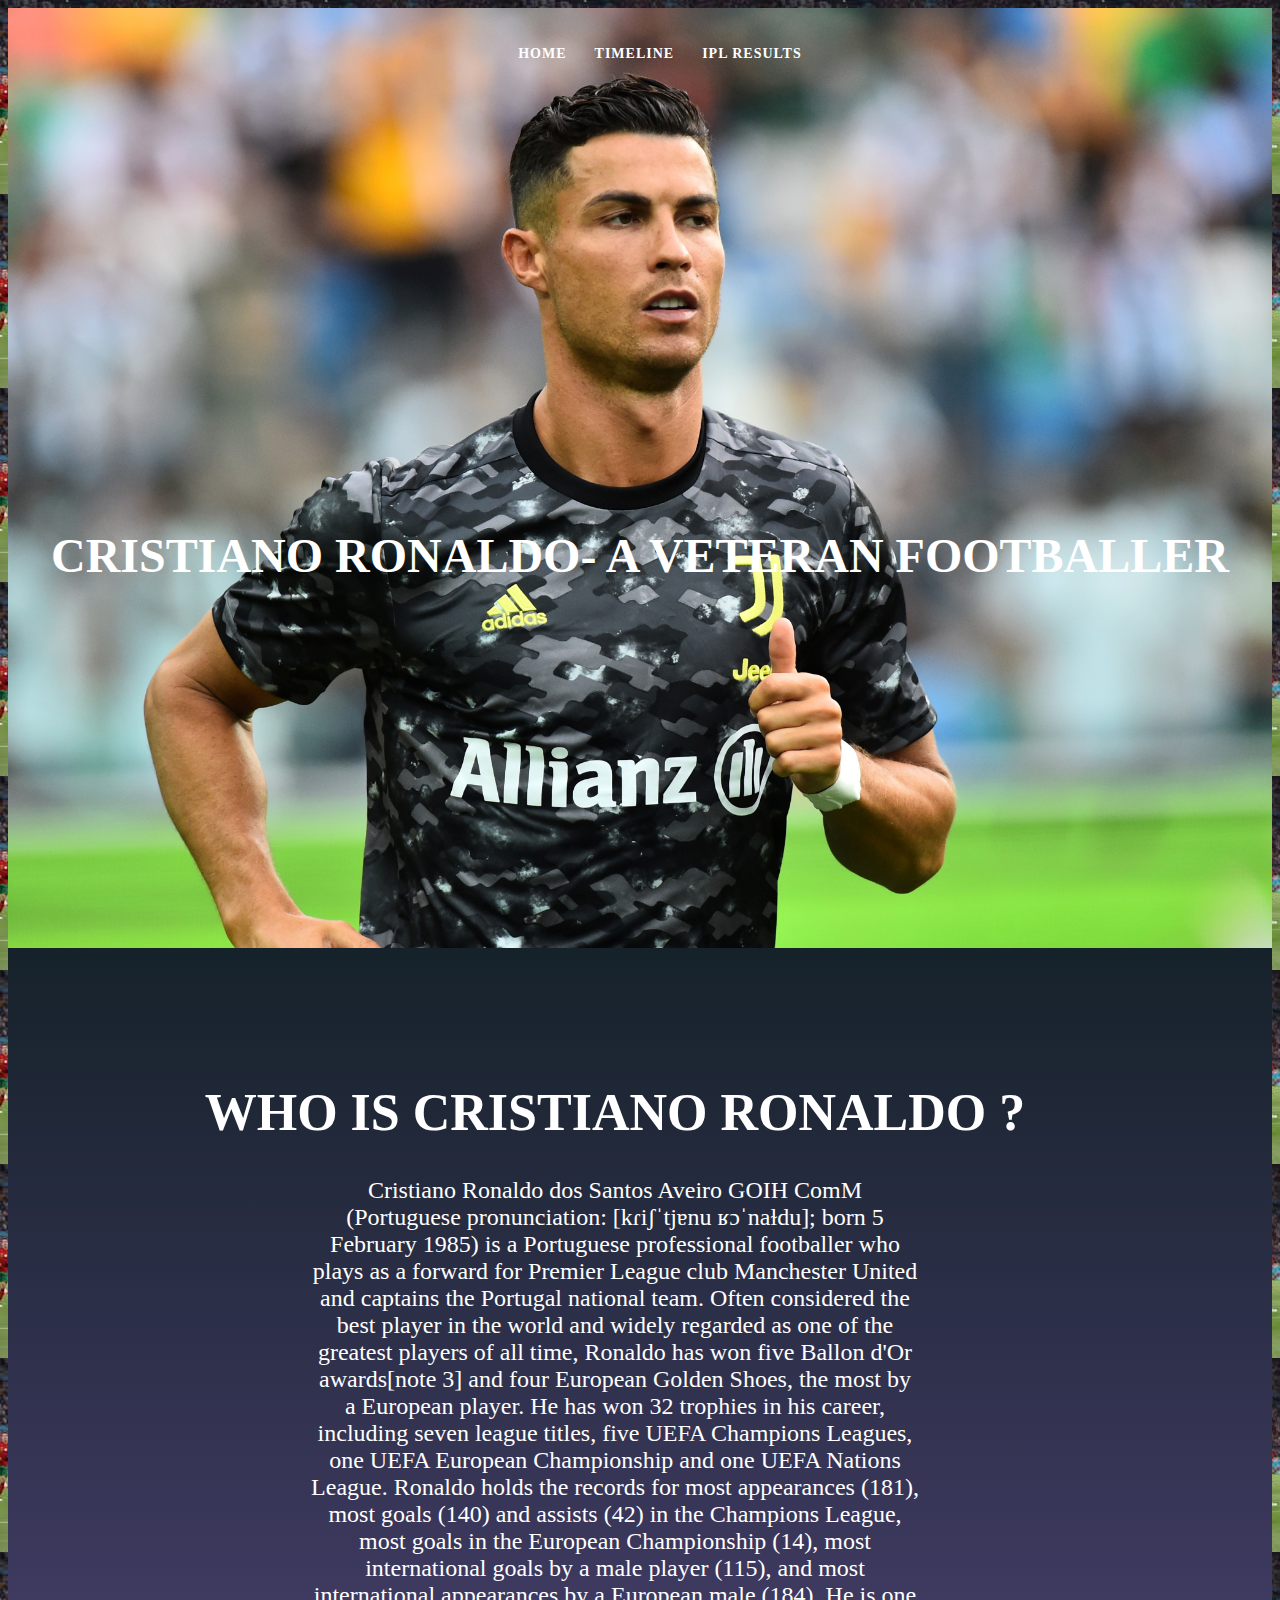
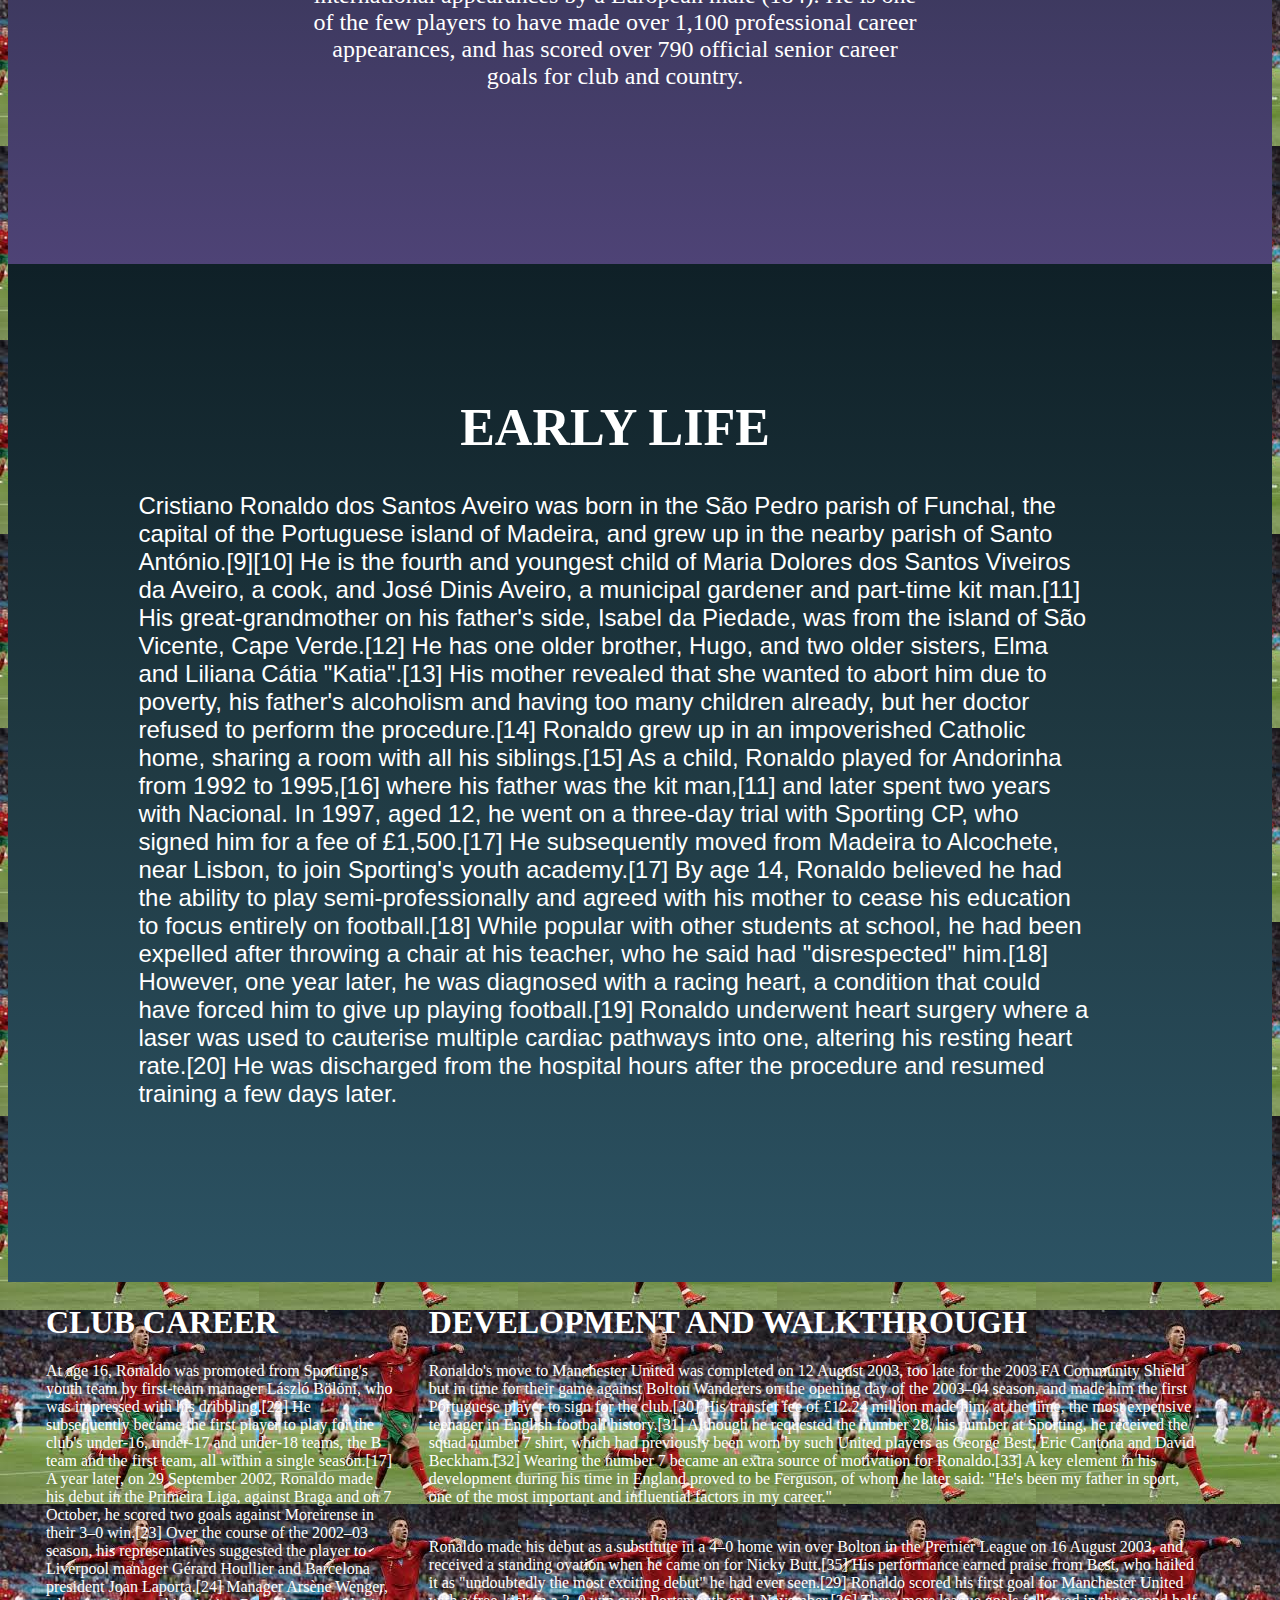
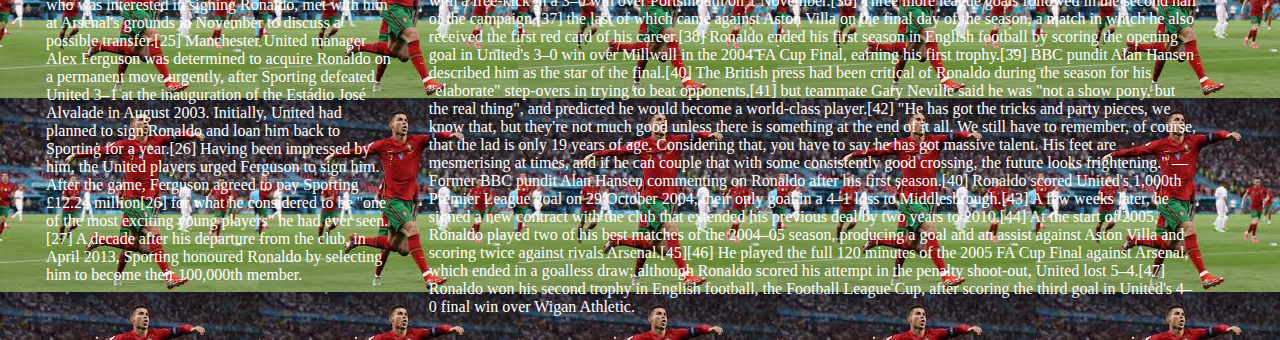
<file: index.html>
<!DOCTYPE html>
<html lang="en" >
<head>
  <meta charset="UTF-8">
<link rel="stylesheet" href="./style.css">
</head>

<body>
<!-- partial:index.partial.html -->
<header class="header header--big-bg">
	<nav id="navbar">
	  <div class="container">
		<ul>
		  <li><a href="#">HOME</a></li>
		  <li><a href="timeline.html">TIMELINE</a></li>
		  <li><a href="sports.html">IPL RESULTS</a></li>
		  
		</ul>
	  </div>
	</nav>
	<div class="content">
		<h1>CRISTIANO RONALDO- A VETERAN FOOTBALLER</h1>
	</div>
</header>

<body>
	<div class="flex1">
		<div class="flex-child">
          <h1>WHO IS CRISTIANO RONALDO ?</h1>
		  <p>
			Cristiano Ronaldo dos Santos Aveiro GOIH ComM (Portuguese pronunciation: [kɾiʃˈtjɐnu ʁɔˈnaɫdu]; born 5 February 1985) is a Portuguese professional footballer who plays as a forward for Premier League club Manchester United and captains the Portugal national team. Often considered the best player in the world and widely regarded as one of the greatest players of all time, Ronaldo has won five Ballon d'Or awards[note 3] and four European Golden Shoes, the most by a European player. He has won 32 trophies in his career, including seven league titles, five UEFA Champions Leagues, one UEFA European Championship and one UEFA Nations League. Ronaldo holds the records for most appearances (181), most goals (140) and assists (42) in the Champions League, most goals in the European Championship (14), most international goals by a male player (115), and most international appearances by a European male (184). He is one of the few players to have made over 1,100 professional career appearances, and has scored over 790 official senior career goals for club and country.		  
		  </p>
  </div>
  
    </div>
	
	<div class="flex2">
		<div class="flex-child">
          <h1>EARLY LIFE</h1>
		  <p>
			Cristiano Ronaldo dos Santos Aveiro was born in the São Pedro parish of Funchal, the capital of the Portuguese island of Madeira, and grew up in the nearby parish of Santo António.[9][10] He is the fourth and youngest child of Maria Dolores dos Santos Viveiros da Aveiro, a cook, and José Dinis Aveiro, a municipal gardener and part-time kit man.[11] His great-grandmother on his father's side, Isabel da Piedade, was from the island of São Vicente, Cape Verde.[12] He has one older brother, Hugo, and two older sisters, Elma and Liliana Cátia "Katia".[13] His mother revealed that she wanted to abort him due to poverty, his father's alcoholism and having too many children already, but her doctor refused to perform the procedure.[14] Ronaldo grew up in an impoverished Catholic home, sharing a room with all his siblings.[15]

			As a child, Ronaldo played for Andorinha from 1992 to 1995,[16] where his father was the kit man,[11] and later spent two years with Nacional. In 1997, aged 12, he went on a three-day trial with Sporting CP, who signed him for a fee of £1,500.[17] He subsequently moved from Madeira to Alcochete, near Lisbon, to join Sporting's youth academy.[17] By age 14, Ronaldo believed he had the ability to play semi-professionally and agreed with his mother to cease his education to focus entirely on football.[18] While popular with other students at school, he had been expelled after throwing a chair at his teacher, who he said had "disrespected" him.[18] However, one year later, he was diagnosed with a racing heart, a condition that could have forced him to give up playing football.[19] Ronaldo underwent heart surgery where a laser was used to cauterise multiple cardiac pathways into one, altering his resting heart rate.[20] He was discharged from the hospital hours after the procedure and resumed training a few days later.
		  </p>
</div>
</div>
	
	<div class="flex">
       <div class="flex-child">
          <h1>CLUB CAREER</h1>
		  <p>
			At age 16, Ronaldo was promoted from Sporting's youth team by first-team manager László Bölöni, who was impressed with his dribbling.[22] He subsequently became the first player to play for the club's under-16, under-17 and under-18 teams, the B team and the first team, all within a single season.[17] A year later, on 29 September 2002, Ronaldo made his debut in the Primeira Liga, against Braga and on 7 October, he scored two goals against Moreirense in their 3–0 win.[23] Over the course of the 2002–03 season, his representatives suggested the player to Liverpool manager Gérard Houllier and Barcelona president Joan Laporta.[24] Manager Arsène Wenger, who was interested in signing Ronaldo, met with him at Arsenal's grounds in November to discuss a possible transfer.[25]

			Manchester United manager Alex Ferguson was determined to acquire Ronaldo on a permanent move urgently, after Sporting defeated United 3–1 at the inauguration of the Estádio José Alvalade in August 2003. Initially, United had planned to sign Ronaldo and loan him back to Sporting for a year.[26] Having been impressed by him, the United players urged Ferguson to sign him. After the game, Ferguson agreed to pay Sporting £12.24 million[26] for what he considered to be "one of the most exciting young players" he had ever seen.[27] A decade after his departure from the club, in April 2013, Sporting honoured Ronaldo by selecting him to become their 100,000th member.
		  </p>
	
		</div>
		
  <div class="flex-child flex flex--vertical">
    <div class="flex-child">
      <h1>DEVELOPMENT AND WALKTHROUGH</h1>
		<p>
			Ronaldo's move to Manchester United was completed on 12 August 2003, too late for the 2003 FA Community Shield but in time for their game against Bolton Wanderers on the opening day of the 2003–04 season, and made him the first Portuguese player to sign for the club.[30] His transfer fee of £12.24 million made him, at the time, the most expensive teenager in English football history.[31] Although he requested the number 28, his number at Sporting, he received the squad number 7 shirt, which had previously been worn by such United players as George Best, Eric Cantona and David Beckham.[32] Wearing the number 7 became an extra source of motivation for Ronaldo.[33] A key element in his development during his time in England proved to be Ferguson, of whom he later said: "He's been my father in sport, one of the most important and influential factors in my career."
		</p>
    </div>
    <div class="flex-child">
      
      <p>
		Ronaldo made his debut as a substitute in a 4–0 home win over Bolton in the Premier League on 16 August 2003, and received a standing ovation when he came on for Nicky Butt.[35] His performance earned praise from Best, who hailed it as "undoubtedly the most exciting debut" he had ever seen.[29] Ronaldo scored his first goal for Manchester United with a free-kick in a 3–0 win over Portsmouth on 1 November.[36] Three more league goals followed in the second half of the campaign,[37] the last of which came against Aston Villa on the final day of the season, a match in which he also received the first red card of his career.[38] Ronaldo ended his first season in English football by scoring the opening goal in United's 3–0 win over Millwall in the 2004 FA Cup Final, earning his first trophy.[39] BBC pundit Alan Hansen described him as the star of the final.[40] The British press had been critical of Ronaldo during the season for his "elaborate" step-overs in trying to beat opponents,[41] but teammate Gary Neville said he was "not a show pony, but the real thing", and predicted he would become a world-class player.[42]

		"He has got the tricks and party pieces, we know that, but they're not much good unless there is something at the end of it all. We still have to remember, of course, that the lad is only 19 years of age. Considering that, you have to say he has got massive talent. His feet are mesmerising at times, and if he can couple that with some consistently good crossing, the future looks frightening."
		
		—Former BBC pundit Alan Hansen commenting on Ronaldo after his first season.[40]
		Ronaldo scored United's 1,000th Premier League goal on 29 October 2004, their only goal in a 4–1 loss to Middlesbrough.[43] A few weeks later, he signed a new contract with the club that extended his previous deal by two years to 2010.[44] At the start of 2005, Ronaldo played two of his best matches of the 2004–05 season, producing a goal and an assist against Aston Villa and scoring twice against rivals Arsenal.[45][46] He played the full 120 minutes of the 2005 FA Cup Final against Arsenal, which ended in a goalless draw; although Ronaldo scored his attempt in the penalty shoot-out, United lost 5–4.[47] Ronaldo won his second trophy in English football, the Football League Cup, after scoring the third goal in United's 4–0 final win over Wigan Athletic.
		
		</p>
    </div>
  </div>
</div>
</body>

</body>
</html>
</file>
<file: style.css>
ul {
 
  display: flex;
  align-content: center;
  justify-content: center;
}

ul li {
  list-style: none;
}

ul li a {
  text-transform: uppercase;
  font-weight: bold;
  color: #fff;
  font-size: 0.875em;
  text-decoration: none;
  padding: 1em;
  white-space: nowrap;
  letter-spacing: 1px;
}

ul li a:hover {
  border-bottom: 3px solid #fff;
}

.header {
  padding: 20px;
  height: 100vh;
  background: url("R1.jpg") no-repeat  center;
  background-size: cover;
  position: relative;
}
.header h1 {
  margin: 0;
  font-weight: 900;
  font-size: 3rem;
  text-align: center;
  color: #fff;
  margin-bottom: 20px;
}
.header .content {
  position: relative;
  top: 50%;
  text-align: center;
}

body {
  background-image: url("R2.jfif");
}

.flex1 {
  display: flex;
  color: white;
  padding: 100px 150px 150px 100px;
  position: center;
   background: linear-gradient(to bottom, #16222a, #4e4376);
}

.flex1 h1 {
  font-size: 325%;
  text-align: center;
}
.flex1 p {
  font-weight: 400%;
  font-family: serif;
  font-size: 150%;
  text-align: center;
  padding-left: 20%;
  padding-right: 20%;
}

.flex2 {

  display: flex;
  color: white;
  padding: 100px 150px 150px 100px;
  position: center;
   background: linear-gradient(to bottom, #0f2027, #203a43, #2c5364);
}

.flex2 h1 {
  font-size: 325%;
  text-align: center;
}
.flex2 p {
  font-weight: 400%;
  font-family: sans-serif;
  font-size: 150%;
  padding-left: 3%;
  padding-right: 3%;
}

.flex {
  display: flex;
  color: white;
  padding-left: 3%;
  padding-right: 3%;
  position: center;
}


.flex--vertical {
  flex-direction: row;
  flex-wrap: wrap;
  padding-left: 3%;
  padding-right: 3%;
}
</file>
